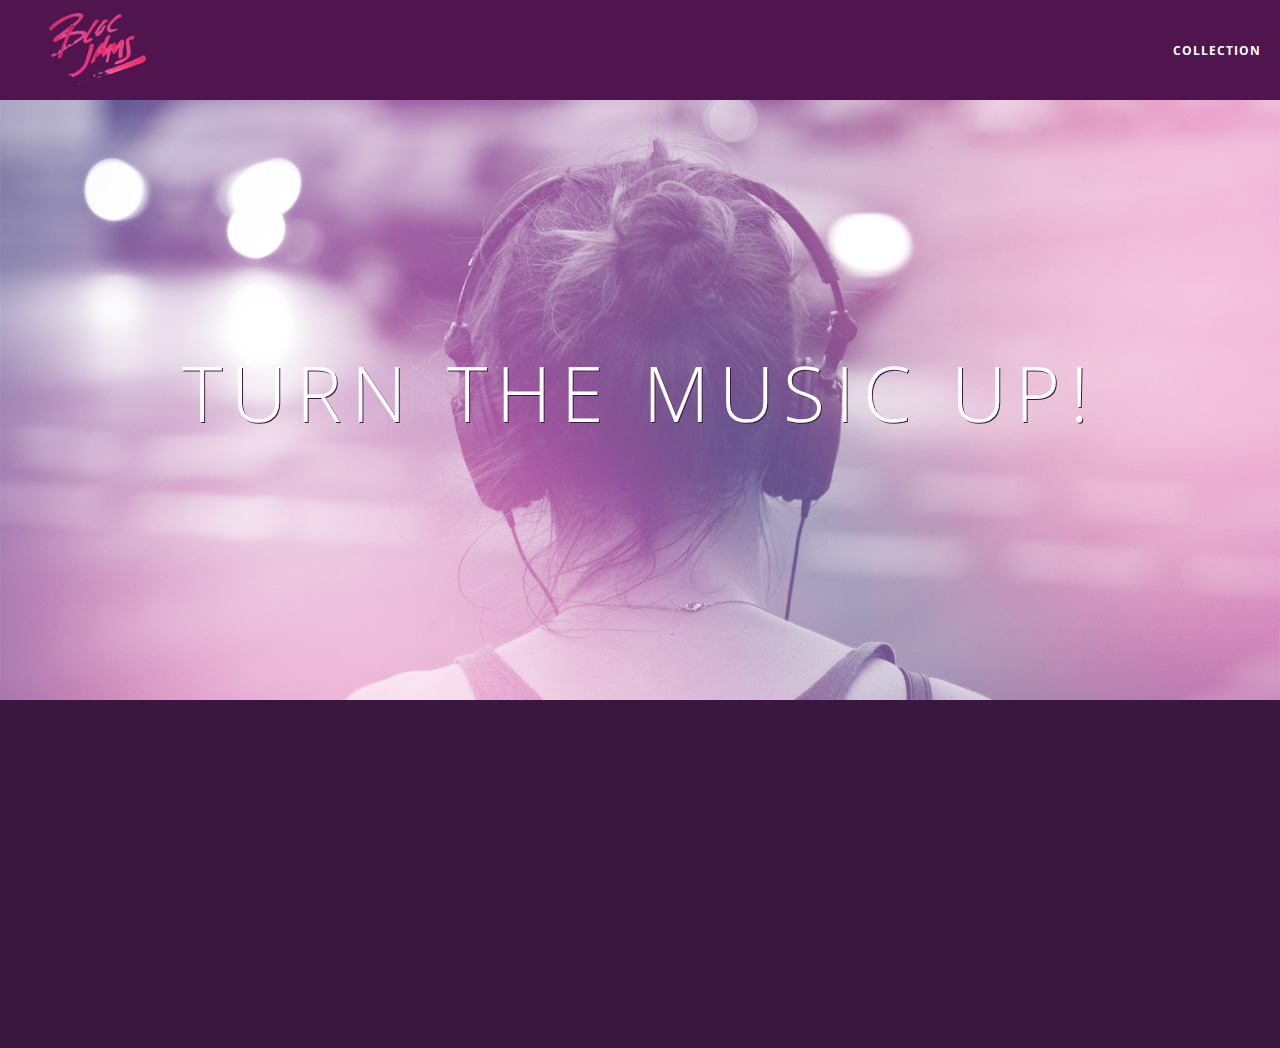
<file: index.html>
<!DOCTYPE html>
<html>
    <head>
        <title>Bloc Jams</title>
        <meta name="viewport" content="width=device-width, initial-scale=1">
        <link rel="stylesheet" type="text/css" href="http://fonts.googleapis.com/css?family=Open+Sans:400,800,600,700,300">
        <link rel="stylesheet" type="text/css" href="http://code.ionicframework.com/ionicons/2.0.1/css/ionicons.min.css">
        <link rel="stylesheet" type="text/css" href="styles/normalize.css">
        <link rel="stylesheet" type="text/css" href="styles/main.css">
        <link rel="stylesheet" type="text/css" href="styles/landing.css">
    </head>
    <body class="landing">
        <nav class="navbar">
          <a href="index.html" class="logo">
            <img src="assets/images/bloc_jams_logo.png" alt="bloc jams logo">
          </a>
          <div class="links-container">
            <a href="collection.html" class="navbar-link">collection</a>
          </div>
        </nav>
        <section class="hero-content">
            <!-- hero content -->

            <h1 class="hero-title">Turn the music up!</h1>
        </section>
        <section class="selling-points container clearfix">
            <!-- selling points -->
            <div class="point column third">
                 <span class="ion-music-note"></span>
                 <h5 class="point-title">Choose your music</h5>
                 <p class="point-description">The world is full of music; why should you have to listen to music that someone else chose?</p>
             </div>
             <div class="point column third">
                 <span class="ion-radio-waves"></span>
                 <h5 class="point-title">Unlimited, streaming, ad-free</h5>
                 <p class="point-description">No arbitrary limits. No distractions.</p>
             </div>
             <div class="point column third">
                 <span class="ion-iphone"></span>
                 <h5 class="point-title">Mobile enabled</h5>
                 <p class="point-description">Listen to your music on the go. This streaming service is available on all mobile platforms.</p>
             </div>
        </section>
        <script src="https://code.jquery.com/jquery-2.1.3.min.js"></script>
        <script src="scripts/utilities.js"></script>
        <script src="scripts/landing.js"></script>
    </body>
</html>
</file>
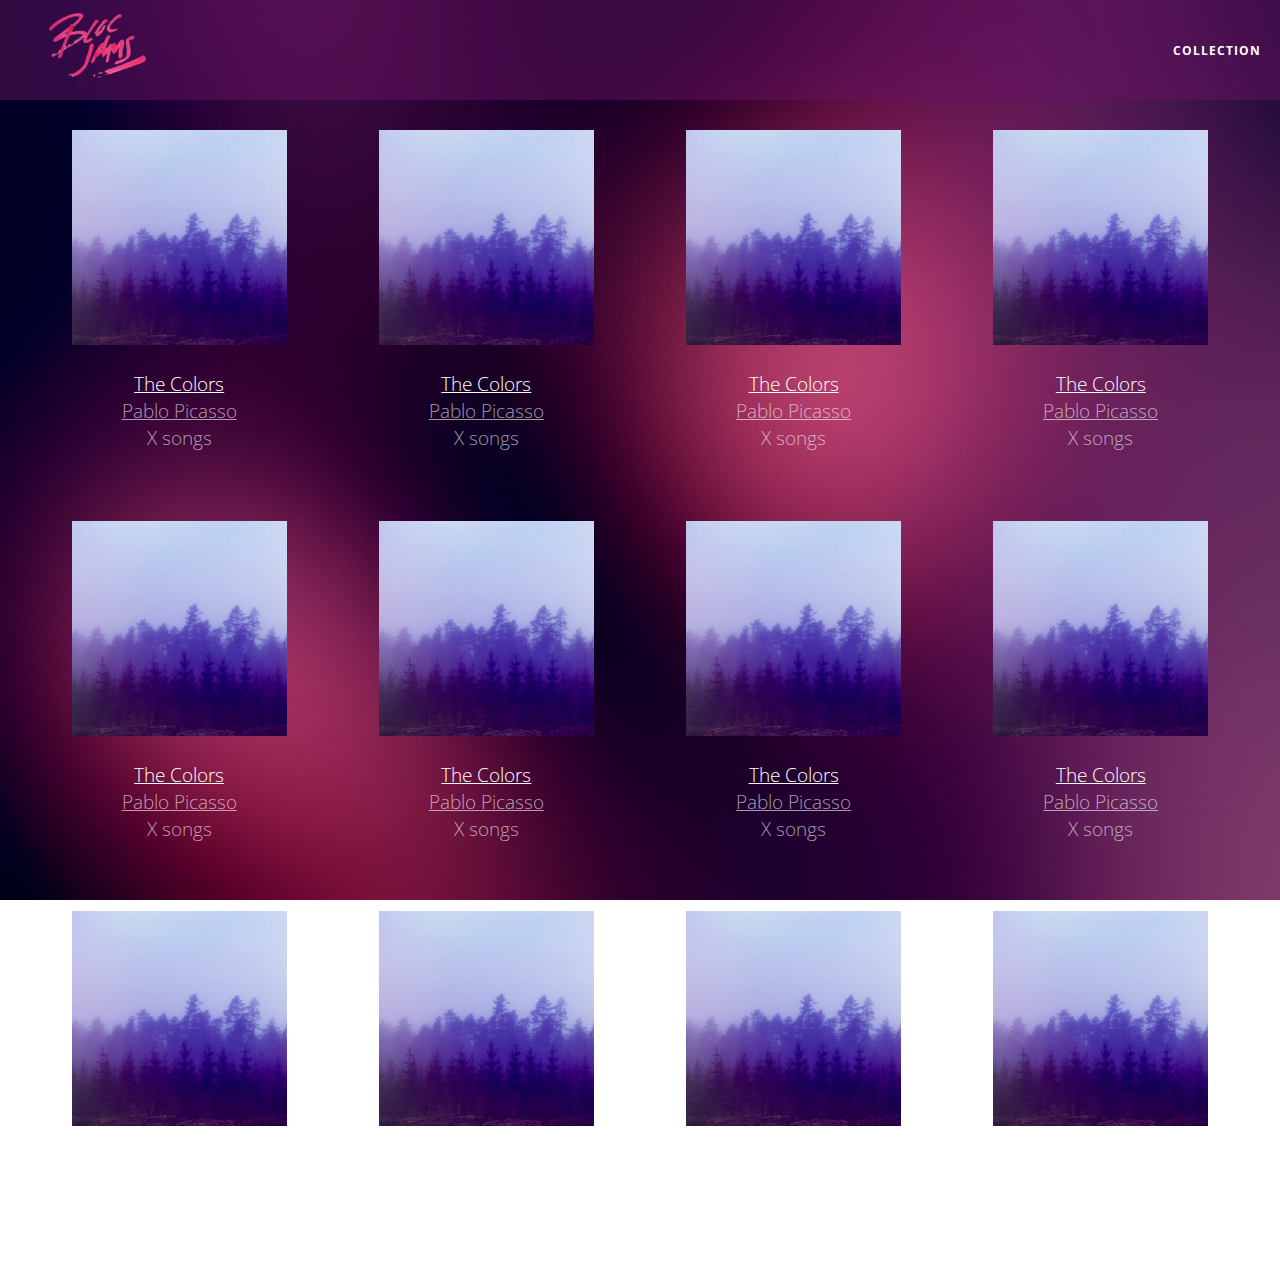
<file: collection.html>
<!DOCTYPE html>
 <html>
     <head>
         <title>Bloc Jams</title>
         <meta name="viewport" content="width=device-width, initial-scale=1">
         <link rel="stylesheet" type="text/css" href="http://fonts.googleapis.com/css?family=Open+Sans:400,800,600,700,300">
         <link rel="stylesheet" type="text/css" href="http://code.ionicframework.com/ionicons/2.0.1/css/ionicons.min.css">
         <link rel="stylesheet" type="text/css" href="styles/normalize.css">
         <link rel="stylesheet" type="text/css" href="styles/main.css">
         <link rel="stylesheet" type="text/css" href="styles/collection.css">
     </head>
     <body class="collection">
       <nav class="navbar">
             <a href="index.html" class="logo">
                 <img src="assets/images/bloc_jams_logo.png" alt="bloc jams logo">
             </a>
             <div class="links-container">
                 <a href="collection.html" class="navbar-link">collection</a>
             </div>
       </nav>
       <section class="album-covers container clearfix">
       </section>
       <script src="https://code.jquery.com/jquery-2.1.3.min.js"></script>
       <script src="scripts/collection.js"></script>
     </body>
 </html>
</file>
<file: styles/main.css>
*, *::before, *::after {
    -moz-box-sizing: border-box;
    -webkit-box-sizing: border-box;
    box-sizing: border-box;
}

html {
    height: 100%;
    font-size: 100%;
}

body {
    font-family: 'Open Sans';
    color: white;
    min-height: 100%;
}


.navbar {
    position: relative;
    padding: 0.5rem;
    background-color: rgba(101,18,95,0.5);
    z-index: 1;
}

.navbar .logo {
    position: relative;
    left: 2rem;
    cursor: pointer;
}

.navbar .links-container {
    display: table;
    position: absolute;
    top: 0;
    right: 0;
    height: 100px;
    color: white;
    text-decoration: none;
}

.links-container .navbar-link {
     display: table-cell;
     position: relative;
     height: 100%;
     padding-left: 1rem;
     padding-right: 1rem;
     vertical-align: middle;
     color: white;
     font-size: 0.625rem;
     letter-spacing: 0.05rem;
     font-weight: 700;
     text-transform: uppercase;
     text-decoration: none;
     cursor: pointer;
 }

 .links-container .navbar-link:hover {
     color: rgb(233,50,117);
 }

 .links-container .navbar-link:active {
     color: rgb(233,50,117);
     background-color: white;
 }

.container {
    margin: 0 auto;
    max-width: 64rem;
}

.container.narrow{
    max-width: 56rem;
}

@media (min-width: 640px) {
    html { font-size: 112%; }

    .column {
        float: left;
        padding-left: 1rem;
        padding-right: 1rem;
    }

    .column.full { width: 100%; }
    .column.two-thirds { width: 66.7%; }
    .column.half { width: 50%; }
    .column.third { width: 33.3%; }
    .column.fourth { width: 25%; }
    .column.flow-opposite { float: right; }
}

@media (min-width: 1024px) {
    html { font-size: 120%; }
}

.clearfix::before,
.clearfix::after {
    content: " ";
    display: table;
}

.clearfix::after {
    clear: both;
}
</file>
<file: styles/landing.css>
body.landing {
    background-color: rgb(58,23,63);
}

.hero-content {
    position: relative;
    min-height: 600px;
    background-image: url(../assets/images/bloc_jams_bg.jpg);
    background-repeat: no-repeat;
    background-position: center center;
    background-size: cover;
}

.hero-content .hero-title {
    position: absolute;
    top: 40%;
    -webkit-transform: translateY(-50%);
    -moz-transform: translateY(-50%);
    -ms-transform: translateY(-50%);
    transform: translateY(-50%);
    width: 100%;
    text-align: center;
    font-size: 4rem;
    font-weight: 300;
    text-transform: uppercase;
    letter-spacing: 0.5rem;
    text-shadow: 1px 1px 0px rgb(58,23,63);
}

.selling-points {
    position: relative;
}

.point {
    position: relative;
    padding: 2rem;
    text-align: center;
    opacity: 0;
    -webkit-transform: scaleX(0.9) translateY(3rem);
    -moz-transform: scaleX(0.9) translateY(3rem);
    transform: scaleX(0.9) translateY(3rem);
    -webkit-transition: all 0.25s ease-in-out;
    -moz-transition: all 0.25s ease-in-out;
    transition: all 0.25s ease-in-out;
    -webkit-transition-delay: 0.2s;
    -moz-transition-delay: 0.2s;
    transition-delay: 0.2s;
}

.point .point-title {
    font-size: 1.25rem;
}

.ion-music-note,
.ion-radio-waves,
.ion-iphone {
    color: rgb(233,50,117);
    font-size: 5rem;
}
</file>
<file: styles/collection.css>
body.collection {
     background-image: url(../assets/images/blurred_backgrounds/blur_bg_2.jpg);
     background-repeat: no-repeat;
     background-attachment: fixed;
     background-position: center center;
     background-size: cover;
 }

 .album-covers {
     position: relative;
 }

 .collection-album-container {
     position: relative;
     margin-top: 30px;
     margin-bottom: 20px;
     text-align: center;
 }

 .collection-album-container .caption {
     margin-top: 10px;
 }

 .collection-album-container .caption p {
     font-size: 1rem;
     font-weight: 300;
     color: rgba(255, 255, 255, 0.6);
 }

 .collection-album-container .caption p a {
     color: rgba(255, 255, 255, 0.6);
 }

 .collection-album-container .caption p a.album-name {
     color: white;
 }

 .collection-album-container img {
     width: 80%;
 }
</file>
